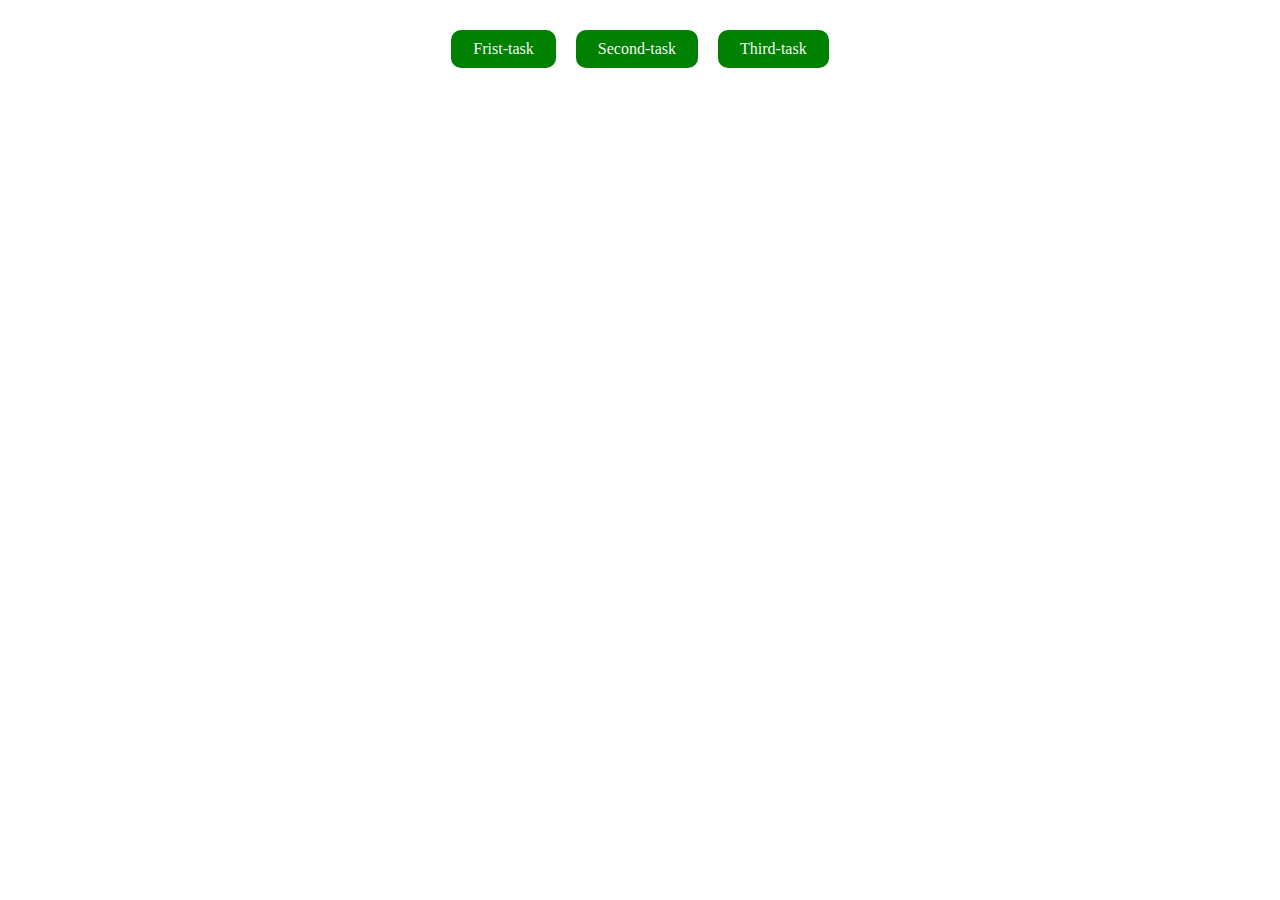
<file: index.html>
<!DOCTYPE html>
<html lang="en">
  <head>
    <meta charset="UTF-8" />
    <meta name="viewport" content="width=device-width, initial-scale=1.0" />
    <link rel="stylesheet" href="./index.css" />
    <title>Document</title>
  </head>
  <body>
    <div class="cantrol">
      <div class="box">
        <a href="./task1.html">Frist-task</a>
      </div>
      <div class="box">
        <a href="./task2.html">Second-task</a>
      </div>
      <div class="box">
        <a href="./task3.html">Third-task</a>
      </div>
    </div>
  </body>
</html>
</file>
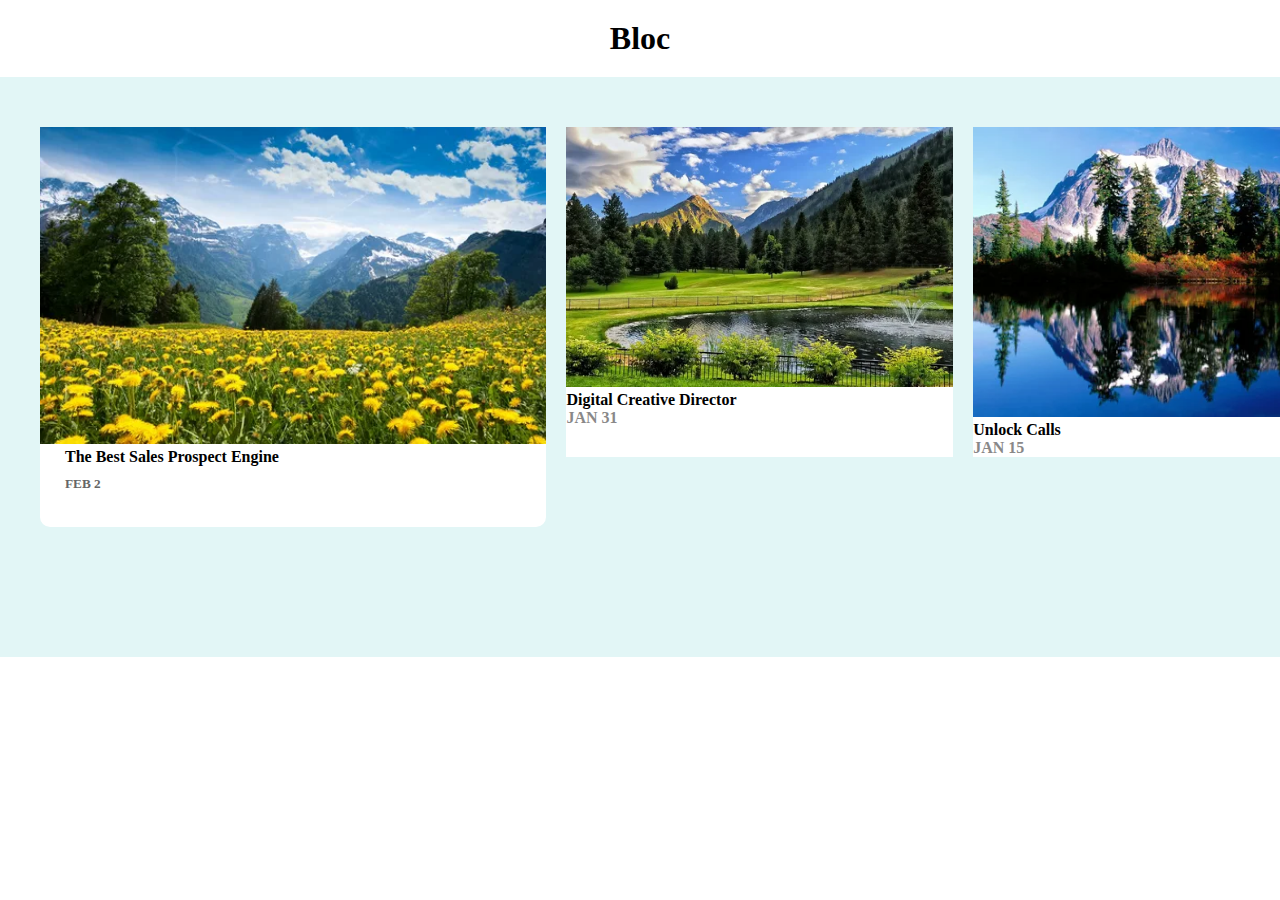
<file: task1.html>
<!DOCTYPE html>
<html lang="en">
  <head>
    <meta charset="UTF-8" />
    <meta name="viewport" content="width=device-width, initial-scale=1.0" />
    <link rel="stylesheet" href="./task1.css" />
    <title>Document</title>
  </head>
  <body>
    <h1>Bloc</h1>
    <div class="control">
      <div class="cod">
        <img src="./img/i.webp" alt="" />
        <p><b>The Best Sales Prospect Engine</b></p>
        <h5>FEB 2</h5>
      </div>
      <div class="box">
        <img src="./img/i (1).webp" alt="" />
        <h4>Digital Creative Director</h4>
        <h4 class="bed">JAN 31</h4>
      </div>
      <div class="box">
        <img src="./img/i (2).webp" alt="" />
        <h4>Unlock Calls</h4>
        <h4 class="bed">JAN 15</h4>
      </div>
    </div>
  </body>
</html>
</file>
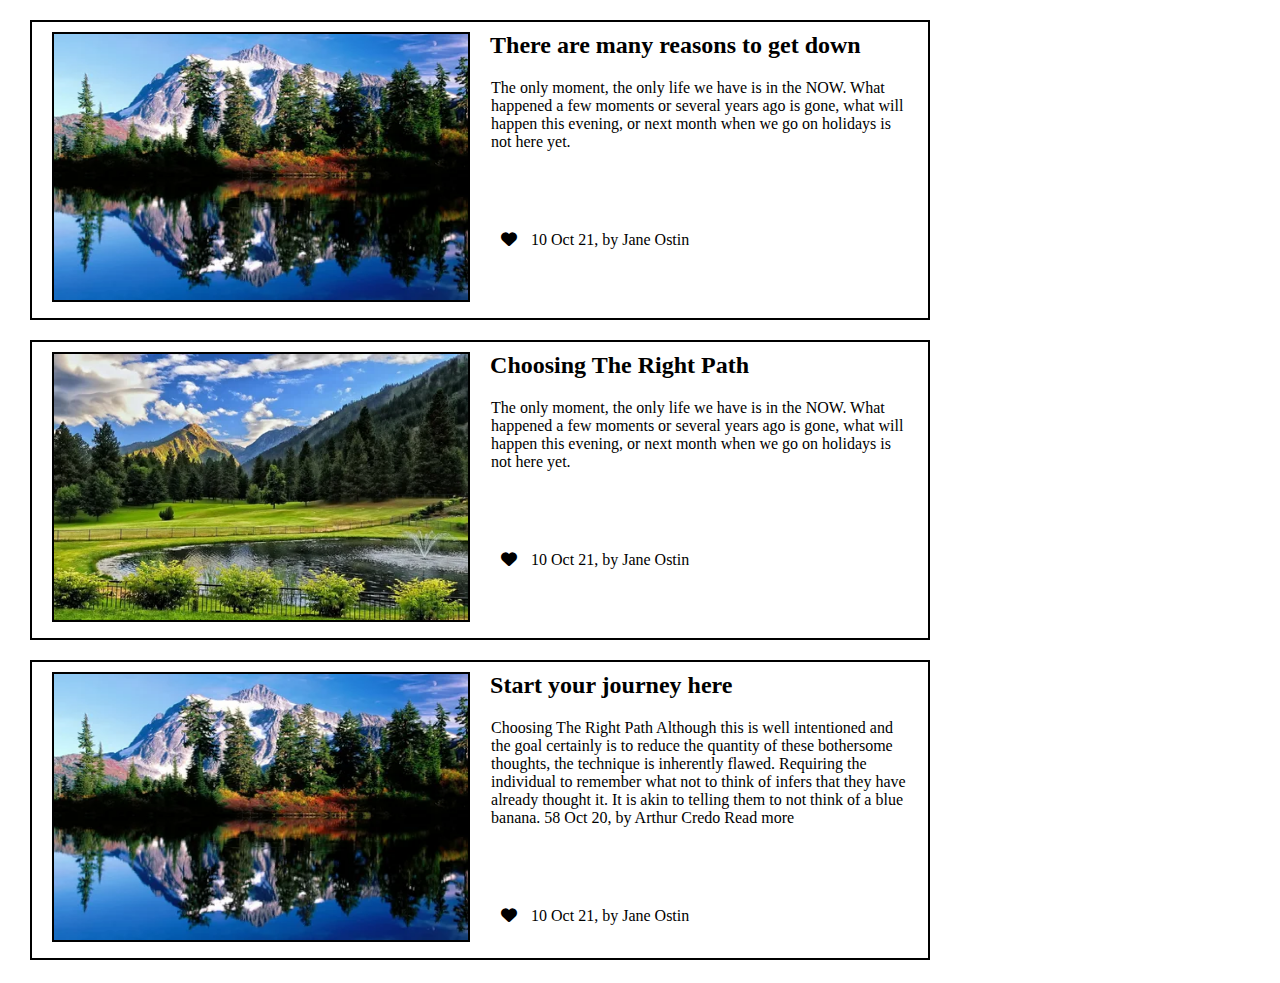
<file: task2.html>
<!DOCTYPE html>
<html lang="en">
  <head>
    <meta charset="UTF-8" />
    <link
      rel="stylesheet"
      href="https://cdnjs.cloudflare.com/ajax/libs/font-awesome/6.5.2/css/all.min.css"
    />
    <meta name="viewport" content="width=device-width, initial-scale=1.0" />
    <link rel="stylesheet" href="./task2.css" />
    <title>Document</title>
  </head>
  <body>
    <div class="control">
      <div class="box">
        <div class="cod"><img src="./img/i (2).webp" alt="" /></div>
        <div class="not">
          <div class="">
            <h2>There are many reasons to get down</h2>
            <p>
              The only moment, the only life we have is in the NOW. What
              happened a few moments or several years ago is gone, what will
              happen this evening, or next month when we go on holidays is not
              here yet.
            </p>
          </div>

          <div class="not2">
            <p>
                <i class="fa-solid fa-heart"></i>
                10	Oct 21, by Jane Ostin
            </p>
            
          
          </div>
        </div>
      </div>
      <div class="box">
        <div class="cod"><img src="./img/i (1).webp" alt="" /></div>
        <div class="not">
          <div class="">
            <h2>Choosing The Right Path</h2>
            <p>
              The only moment, the only life we have is in the NOW. What happened a few moments or several years ago is gone, what will happen this evening, or next month when we go on holidays is not here yet.
            </p>
          </div>

          <div class="not2">
            <p>
                <i class="fa-solid fa-heart"></i>
                10	Oct 21, by Jane Ostin
            </p>
            
          
          </div>
        </div>
      </div>
      <div class="box">
        <div class="cod"><img src="./img/i (2).webp" alt="" /></div>
        <div class="not">
          <div class="">
            <h2>Start your journey here</h2>
            <p>
              Choosing The Right Path
              Although this is well intentioned and the goal certainly is to reduce the quantity of these bothersome thoughts, the technique is inherently flawed. Requiring the individual to remember what not to think of infers that they have already thought it. It is akin to telling them to not think of a blue banana.
              58	Oct 20, by Arthur Credo
              Read more
            </p>
          </div>

          <div class="not2">
            <p>
                <i class="fa-solid fa-heart"></i>
                10	Oct 21, by Jane Ostin
            </p>
            
          
          </div>
        </div>
      </div>
    </div>
  </body>
</html>
</file>
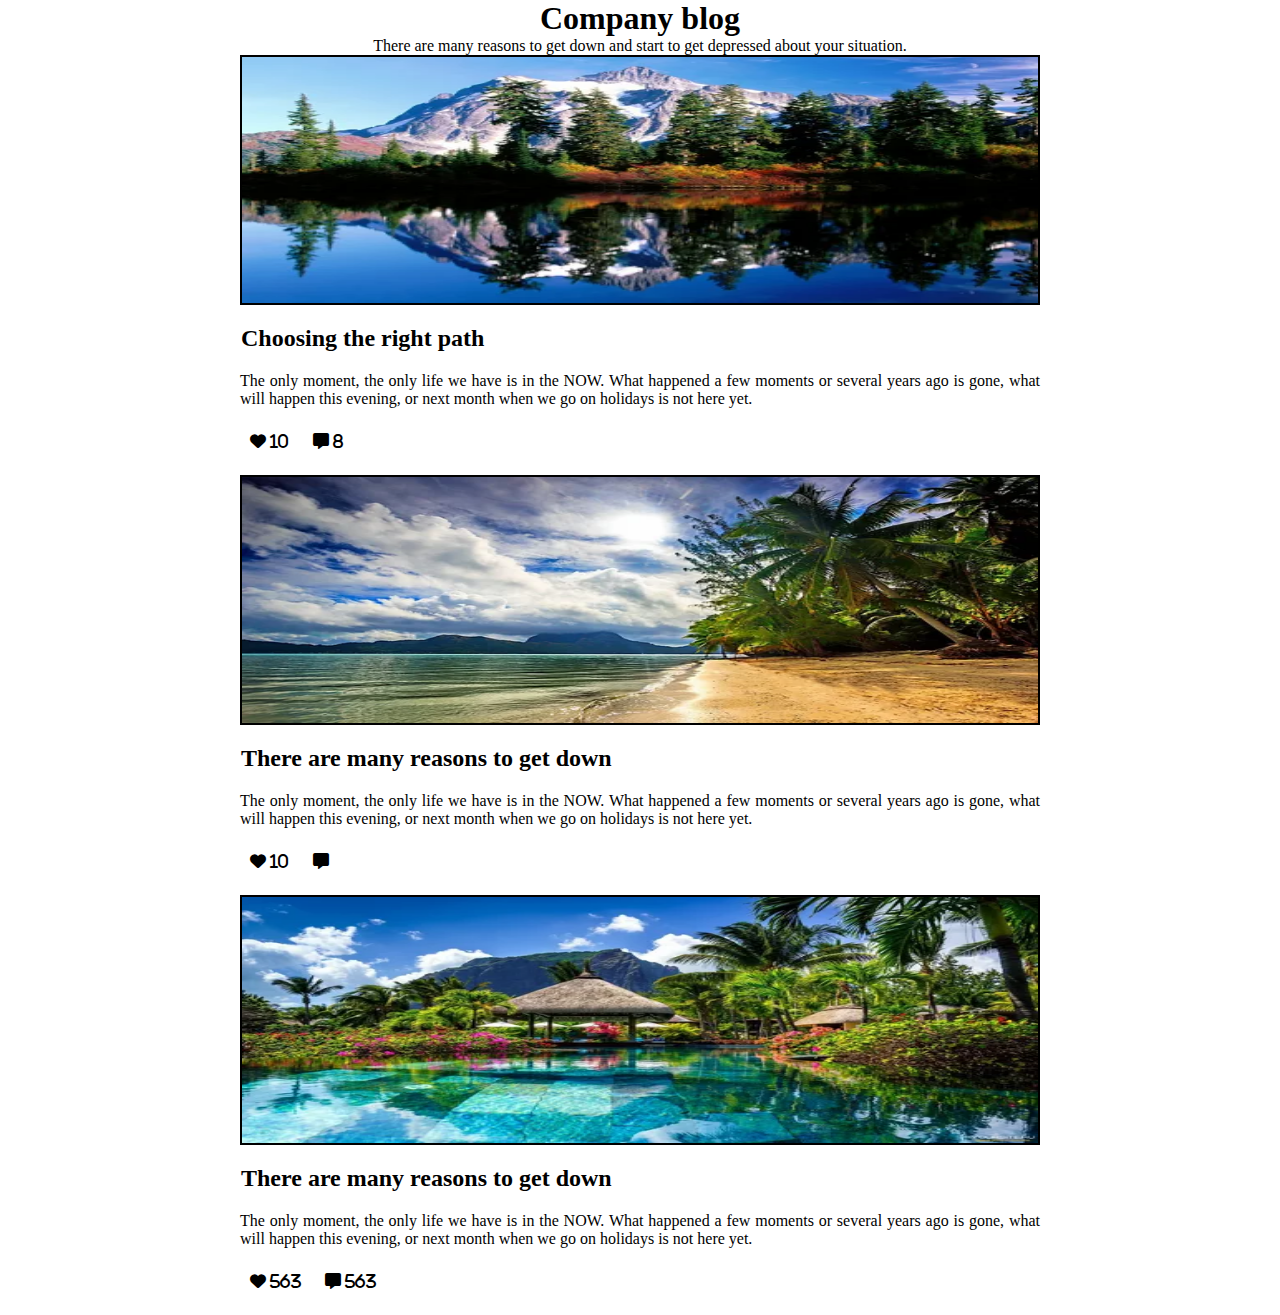
<file: task3.html>
<!DOCTYPE html>
<html lang="en">
<head>
    <meta charset="UTF-8">
    <link rel="stylesheet" href="https://cdnjs.cloudflare.com/ajax/libs/font-awesome/6.5.2/css/all.min.css">
    <meta name="viewport" content="width=device-width, initial-scale=1.0">
    <link rel="stylesheet" href="./task3.css">
    <title>Document</title>
</head>
<body>
    <div class="control"><h1>Company blog</h1> <p>There are many reasons to get down and start to get depressed about your situation. </p>
        <div class="box"><img src="./img/i (2).webp" alt=""> </div>
        <div class="box1"><h2>Choosing the right path</h2> <p>The only moment, the only life we have is in the NOW. What happened a few moments or several years ago is gone, what will happen this evening, or next month when we go on holidays is not here yet.</p> <i class="fa-solid fa-heart"> 10</i> <i class="fa-solid fa-message"> 8</i> </div>
        <div class="box"><img src="./img/i (3).webp" alt=""> </div>
        <div class="box1"><h2>There are many reasons to get down</h2> <p>The only moment, the only life we have is in the NOW. What happened a few moments or several years ago is gone, what will happen this evening, or next month when we go on holidays is not here yet.</p> <i class="fa-solid fa-heart"> 10</i> <i class="fa-solid fa-message"> </i> </div>
        <div class="box"><img src="./img/i (4).webp" alt=""> </div>
        <div class="box1"><h2>There are many reasons to get down</h2> <p>The only moment, the only life we have is in the NOW. What happened a few moments or several years ago is gone, what will happen this evening, or next month when we go on holidays is not here yet.</p> <i class="fa-solid fa-heart"> 563</i> <i class="fa-solid fa-message"> 563</i> </div>
    </div>


</html>
</body>
</file>
<file: index.css>
*{
    padding: 0;
    margin: 0;
    box-sizing: border-box;
    text-decoration: none;
}
.cantrol{
    width: 100%;
    display: flex;
    padding: 30px 10px;
    justify-content: center;
    gap: 20px;

}
.box{
    background-color: green;
    padding: 10px 22px;
    border-radius: 10px;
}
.box a{
    color: whitesmoke;
    font-size: 20x;
}
</file>
<file: task1.css>
*{
    padding: 0;
    margin: 0;
    box-sizing: border-box;
}
.control{
    width: 1400px;
    height: 580px;
    background-color: rgb(226, 246, 246);
    padding: 50px 40px;
    display: flex;
    gap: 20px;

    
}
h1{
    text-align: center;
    padding: 20px 20px;
}
.cod{
    width: 550px;
    height: 400px;
    background-color:white;
    border-radius: 10px;
    
    
    
}
img{
    width: 100%;
    
}
p{
    padding: 0px 25px;
}
h5{
    padding: 10px 25px;
    color: rgb(102, 102, 102)
}
.box{
    width: 420px;
    height: 330px;
    background-color:white;
    
    
}
.bed{
    color: rgb(137, 136, 136);
}
</file>
<file: task2.css>
*{
    padding: 0;
    margin: 0;
    box-sizing: border-box;
}
.control{
    width: 100%;
    height: 900px;
    padding: 20px 30px;
    background-color:white;
    display: flex;
    flex-wrap: wrap;
    gap: 20px;

}
.box{
    width: 900px;
    height: 300px;
    padding: 10px 20px;
    border: 2px solid black;
    display: flex;
    gap: 20px;
}
.cod{
    width: 50%;
    height: 270px;
    border: 2px solid black;
    display: flex;
}
.not{
    width: 50%;
    height: 260px;
    /* padding: 30px 10px; */
   /* border: 2px solid black;*/
}
.not2{
    display: flex;
  /*  justify-content: space-between; */
}
p{
     padding: 20px 1px; 
}
img{
    width: 100%;
    height: 100%;
}
i{
    padding: 40px 10px;
}
a{
    padding: 20px 0px;
}
</file>
<file: task3.css>
*{
    padding: 0;
    margin: 0;
    box-sizing: border-box;
}

.control{
    width: 850px;
    height: 800px;
    background-color: white;
   display: block;
   flex-wrap: wrap;
   text-align: center;
   /*justify-content: center;*/
   
   margin: auto;
   gap: 20px;
    
}
.box{
    width: 800px;
    height: 250px;
    background-color :rgb(99, 92, 92) ;
    /*display: flex;*/
    /*justify-content: center;*/
    /*align-items: center;*/
    border: 2px solid black;
    margin: auto ;
    display: flex;
    /*margin: 20px 400px;*/
    gap: 20px;
}
img{
    width: 100%;
    height: 100%;
}
.box1{
    width: 800px;
    height: 170px;
    margin: auto;
    display: block;
    text-align: justify;
    gap: 20px;
}
h2{
    
    display: flex;
    padding: 20px 1px;
}
p{
    display: block;
    padding: px 1px;
}
i{
  padding: 25px 10px;
}
</file>
